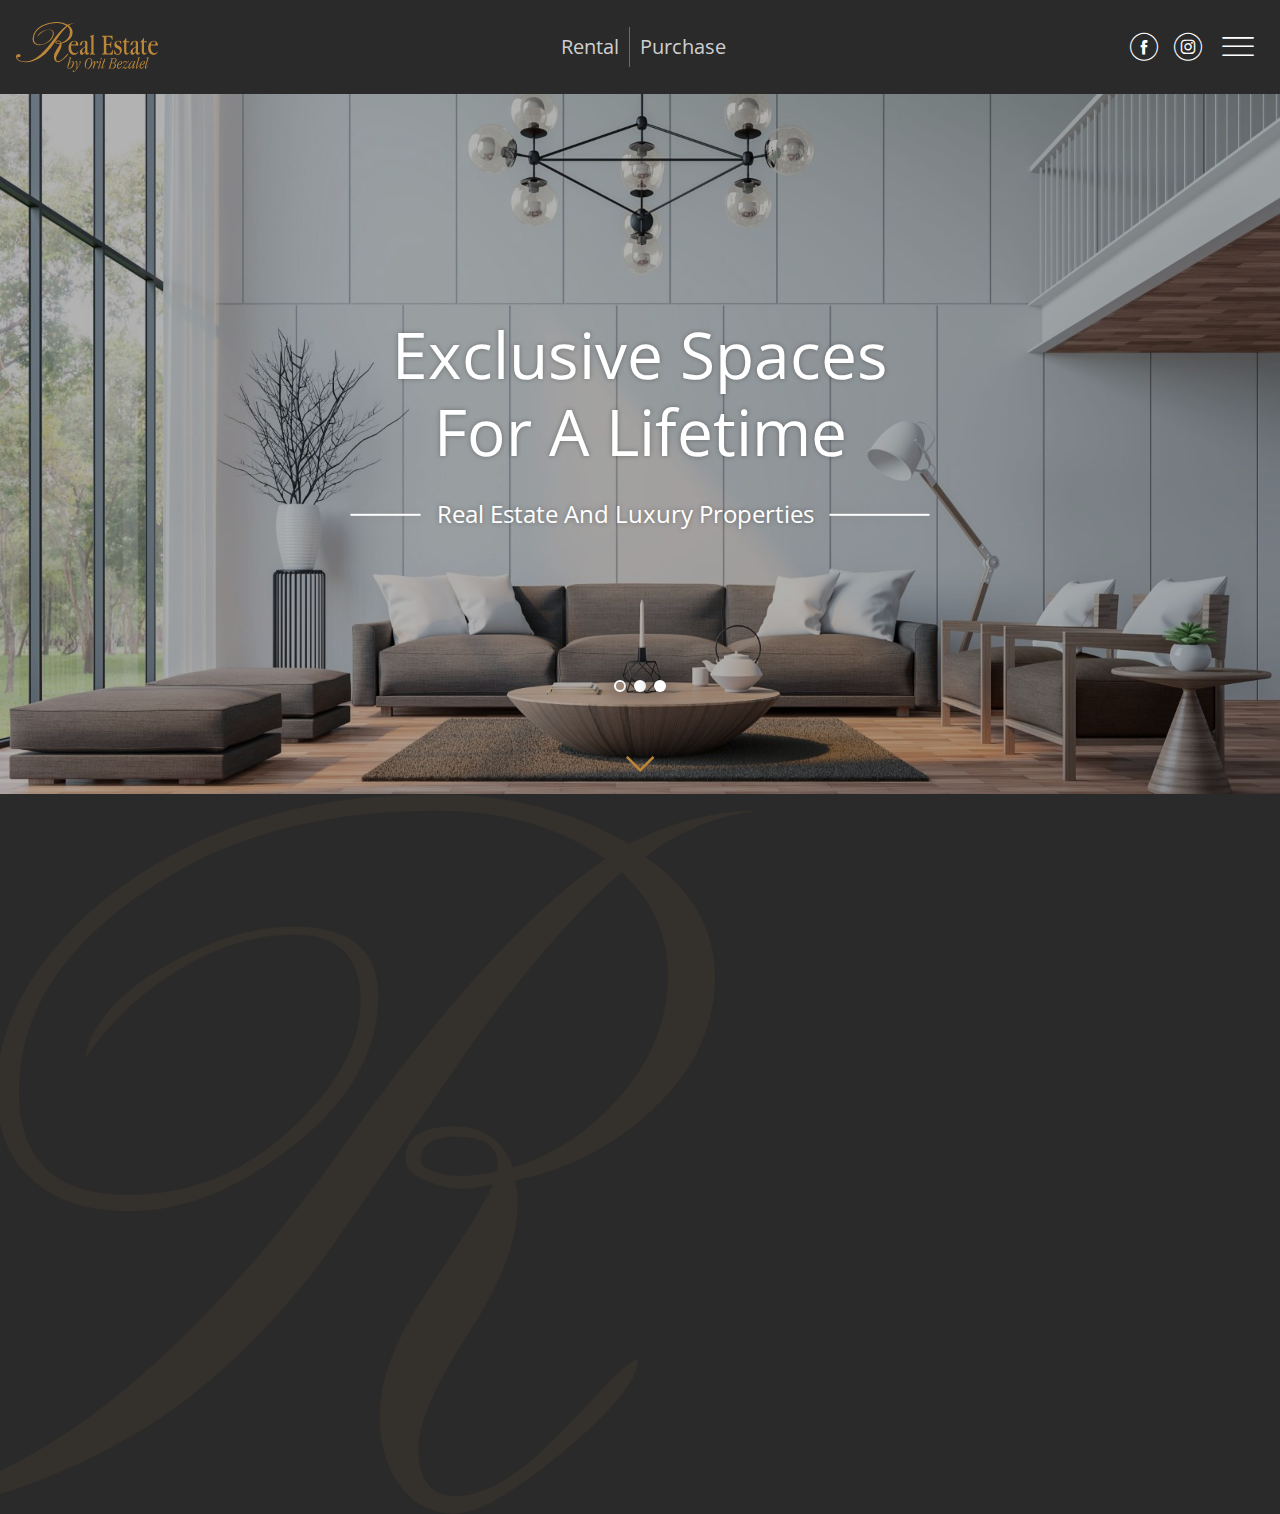
<file: index.html>
<!doctype html>
<html lang="en">
<head>
  <meta charset="UTF-8">
  <meta name="viewport"
        content="width=device-width, user-scalable=no, initial-scale=1.0, maximum-scale=1.0, minimum-scale=1.0">
  <meta http-equiv="X-UA-Compatible" content="ie=edge">
  <script src="js/app.js" defer></script>
  <link rel="icon" href="assets/icons/favicon.svg"/>
  <link rel="stylesheet" href="moon/style.css"/>
  <link rel="stylesheet" href="styles/css/reset.css">
  <link rel="stylesheet" href="https://cdn.jsdelivr.net/npm/swiper/swiper-bundle.min.css"/>
  <link rel="stylesheet" href="styles/css/styles.css">
  <link rel="preconnect" href="https://fonts.googleapis.com">
  <link rel="preconnect" href="https://fonts.gstatic.com" crossorigin>
  <link href="https://fonts.googleapis.com/css2?family=Open+Sans:wght@300;400;500;600;700&display=swap"
        rel="stylesheet">
  <link rel="stylesheet" href="https://unpkg.com/aos@next/dist/aos.css"/>
  <title>Real Estate</title>
</head>
<body>
<header class="c-header">
  <a href="#">
    <img src="assets/icons/logo.svg" alt="Real Estate By Oril Bezalel">
  </a>
  <ul class="list-links">
    <li class="item-link"><a href="#">Rental</a></li>
    <li class="item-link"><a href="#">Purchase</a></li>
  </ul>
  <div class="header-side">
    <nav class="social-list">
      <ul class="social-links">
        <li><a href="#"><span class="app-font-icon icon-facebook"></span></a></li>
        <li><a href="#"><span class="app-font-icon icon-instagram"></span></a></li>
      </ul>
    </nav>
    <button id="menu-button" class="menu-button" aria-label="Menu"><span style="font-size: 40px" class="app-font-icon icon-menu"></span>
    </button>
  </div>
  <div class="menu-wrapper">
    <button id="close-icon" class="btn close-icon">
      <span>&#x2715</span>
    </button>
    <ul class="menu-list u-flow-fluid">
      <li class="item-link"><a href="#">Link 1</a></li>
      <li class="item-link"><a href="#">Link 2</a></li>
      <li class="item-link"><a href="#">Link 3</a></li>
    </ul>

    <ul class="list-links">
      <li class="item-link"><a href="#">Rental</a></li>
      <li class="item-link"><a href="#">Purchase</a></li>
    </ul>

    <nav class="social-list d-none">
      <ul class="social-links-menu">
        <li><a href="#"><span class="app-font-icon icon-facebook"></span></a></li>
        <li><a href="#"><span class="app-font-icon icon-instagram"></span></a></li>
      </ul>
    </nav>
  </div>
</header>

<main class="c-main">
  <section>
    <div class="swiper mySwiper">
      <div class="swiper-wrapper">
        <div class="swiper-slide">
          <div class="swipe-item">
            <div class="swipe-content">
              <h1 class="swipe-title">Exclusive Spaces <br> For A Lifetime</h1>
              <span class="swipe-description">Real Estate And Luxury Properties</span>
            </div>
            <picture class="picture">
              <source srcset="assets/images/room-desktop.jpg" media="(min-width: 600px)">
              <!--          <source srcset="assets/images/room-mobile.jpg" media="(min-width: 600px)">-->
              <img src="assets/images/room-mobile.jpg" alt="">
            </picture>
          </div>
        </div>
        <div class="swiper-slide">
          <div class="swipe-item">
            <div class="swipe-content">
              <h1 class="swipe-title">Exclusive Spaces <br> For A Lifetime</h1>
              <span class="swipe-description">Real Estate And Luxury Properties</span>
            </div>
            <picture class="picture">
              <source srcset="assets/images/building-desktop.jpg" media="(min-width: 500px)">
              <!--          <source srcset="assets/images/room-mobile.jpg" media="(min-width: 600px)">-->
              <img src="assets/images/building-mobile.jpg" alt="">
            </picture>
          </div>

        </div>
        <div class="swiper-slide">
          <div class="swipe-item">
            <div class="swipe-content">
              <h1 class="swipe-title">Exclusive Spaces <br> For A Lifetime</h1>
              <span class="swipe-description">Real Estate And Luxury Properties</span>
            </div>
            <picture class="picture">
              <source srcset="assets/images/room-desktop.jpg" media="(min-width: 600px)">
              <!--          <source srcset="assets/images/room-mobile.jpg" media="(min-width: 600px)">-->
              <img src="assets/images/room-mobile.jpg" alt="">
            </picture>
          </div>
        </div>
      </div>
      <div class="swiper-pagination"></div>
      <button id="scroll-button" class="scroll-button" aria-label="Scroll down"><span class="app-font-icon icon-arrow"></span></button>
    </div>

  </section>

  <section class="section story-section">
    <div class="section-wrapper">
      <div class="item section-text" data-aos="fade-right">
        <div class="u-flow-fluid">
          <h2 class="section-title">Our story</h2>
          <p class="section-description">Lorem ipsum dolor sit amet, consectetur adipisicing elit. Accusantium, cumque
            error ex ipsam quasi sit
            voluptatum. Atque beatae earum exercitationem, facere laborum modi mollitia nihil, odio pariatur quas quasi
            similique.</p>
          <p class="section-description">Lorem ipsum dolor sit amet, consectetur adipisicing elit. Consequatur esse
            maiores nemo obcaecati repellat.
            Amet animi deleniti labore magni sed suscipit. Aliquam error esse labore perspiciatis possimus quae?
            Delectus,
            quaerat.</p>
        </div>
      </div>

      <div class="item section-image" data-aos="fade-left">
        <img src="assets/images/about_us_picture.png" alt="about us image">
      </div>

    </div>
  </section>


</main>


<script src="https://cdn.jsdelivr.net/npm/swiper/swiper-bundle.min.js"></script>
<script>
	var swiper = new Swiper(".mySwiper", {
		pagination: {
			el: ".swiper-pagination",
			clickable: true,
			renderBullet: function (index, className) {
				return '<span class="' + className + '">' + "</span>";
			}
		},
		autoplay: {
			delay: 5000,
			disableOnInteraction: true,
		},
		keyboard: {
			enabled: true,
		},
	});
</script>
<script src="https://unpkg.com/aos@next/dist/aos.js"></script>
<script>
	AOS.init();
</script>

</body>
</html>
</file>
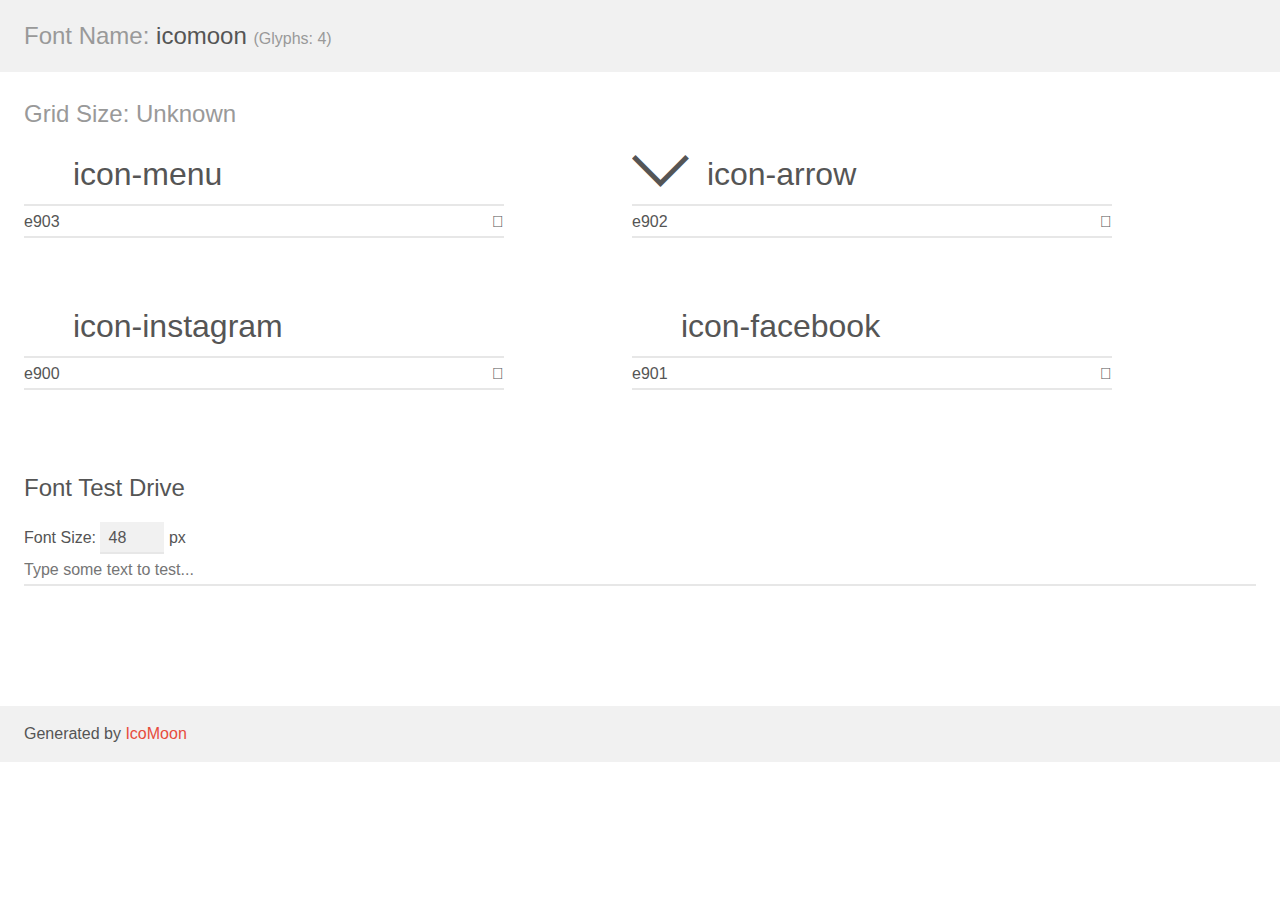
<file: moon/demo.html>
<!doctype html>
<html>
<head>
    <meta charset="utf-8">
    <title>IcoMoon Demo</title>
    <meta name="description" content="An Icon Font Generated By IcoMoon.io">
    <meta name="viewport" content="width=device-width, initial-scale=1">
    <link rel="stylesheet" href="demo-files/demo.css">
    <link rel="stylesheet" href="style.css"></head>
<body>
    <div class="bgc1 clearfix">
        <h1 class="mhmm mvm"><span class="fgc1">Font Name:</span> icomoon <small class="fgc1">(Glyphs:&nbsp;4)</small></h1>
    </div>
    <div class="clearfix mhl ptl">
        <h1 class="mvm mtn fgc1">Grid Size: Unknown</h1>
        <div class="glyph fs1">
            <div class="clearfix bshadow0 pbs">
                <span class="icon-menu"></span>
                <span class="mls"> icon-menu</span>
            </div>
            <fieldset class="fs0 size1of1 clearfix hidden-false">
                <input type="text" readonly value="e903" class="unit size1of2" />
                <input type="text" maxlength="1" readonly value="&#xe903;" class="unitRight size1of2 talign-right" />
            </fieldset>
            <div class="fs0 bshadow0 clearfix hidden-true">
                <span class="unit pvs fgc1">liga: </span>
                <input type="text" readonly value="" class="liga unitRight" />
            </div>
        </div>
        <div class="glyph fs1">
            <div class="clearfix bshadow0 pbs">
                <span class="icon-arrow"></span>
                <span class="mls"> icon-arrow</span>
            </div>
            <fieldset class="fs0 size1of1 clearfix hidden-false">
                <input type="text" readonly value="e902" class="unit size1of2" />
                <input type="text" maxlength="1" readonly value="&#xe902;" class="unitRight size1of2 talign-right" />
            </fieldset>
            <div class="fs0 bshadow0 clearfix hidden-true">
                <span class="unit pvs fgc1">liga: </span>
                <input type="text" readonly value="" class="liga unitRight" />
            </div>
        </div>
        <div class="glyph fs1">
            <div class="clearfix bshadow0 pbs">
                <span class="icon-instagram"></span>
                <span class="mls"> icon-instagram</span>
            </div>
            <fieldset class="fs0 size1of1 clearfix hidden-false">
                <input type="text" readonly value="e900" class="unit size1of2" />
                <input type="text" maxlength="1" readonly value="&#xe900;" class="unitRight size1of2 talign-right" />
            </fieldset>
            <div class="fs0 bshadow0 clearfix hidden-true">
                <span class="unit pvs fgc1">liga: </span>
                <input type="text" readonly value="" class="liga unitRight" />
            </div>
        </div>
        <div class="glyph fs1">
            <div class="clearfix bshadow0 pbs">
                <span class="icon-facebook"></span>
                <span class="mls"> icon-facebook</span>
            </div>
            <fieldset class="fs0 size1of1 clearfix hidden-false">
                <input type="text" readonly value="e901" class="unit size1of2" />
                <input type="text" maxlength="1" readonly value="&#xe901;" class="unitRight size1of2 talign-right" />
            </fieldset>
            <div class="fs0 bshadow0 clearfix hidden-true">
                <span class="unit pvs fgc1">liga: </span>
                <input type="text" readonly value="" class="liga unitRight" />
            </div>
        </div>
    </div>

    <!--[if gt IE 8]><!-->
    <div class="mhl clearfix mbl">
        <h1>Font Test Drive</h1>
        <label>
            Font Size: <input id="fontSize" type="number" class="textbox0 mbm"
            min="8" value="48" />
            px
        </label>
        <input id="testText" type="text" class="phl size1of1 mvl"
        placeholder="Type some text to test..." value=""/>
        <div id="testDrive" class="icon-" style="font-family: icomoon">&nbsp;
        </div>
    </div>
    <!--<![endif]-->
    <div class="bgc1 clearfix">
        <p class="mhl">Generated by <a href="https://icomoon.io/app">IcoMoon</a></p>
    </div>

    <script src="demo-files/demo.js"></script>
</body>
</html>
</file>
<file: moon/style.css>
@font-face {
  font-family: 'icomoon';
  src:  url('fonts/icomoon.eot?8x8s0o');
  src:  url('fonts/icomoon.eot?8x8s0o#iefix') format('embedded-opentype'),
    url('fonts/icomoon.ttf?8x8s0o') format('truetype'),
    url('fonts/icomoon.woff?8x8s0o') format('woff'),
    url('fonts/icomoon.svg?8x8s0o#icomoon') format('svg');
  font-weight: normal;
  font-style: normal;
  font-display: block;
}

[class^="icon-"], [class*=" icon-"] {
  /* use !important to prevent issues with browser extensions that change fonts */
  font-family: 'icomoon' !important;
  speak: never;
  font-style: normal;
  font-weight: normal;
  font-variant: normal;
  text-transform: none;
  line-height: 1;

  /* Better Font Rendering =========== */
  -webkit-font-smoothing: antialiased;
  -moz-osx-font-smoothing: grayscale;
}

.icon-menu:before {
  content: "\e903";
  color: #fff;
}
.icon-arrow:before {
  content: "\e902";
}
.icon-instagram:before {
  content: "\e900";
  color: #fff;
}
.icon-facebook:before {
  content: "\e901";
  color: #fff;
}
</file>
<file: styles/css/styles.css>
:root {
  --display-menu: none;
  --primary-color: #bd8739;
}

body {
  scroll-behavior: smooth;
  font-family: "Open Sans", sans-serif;
  overflow-x: hidden;
}

.c-header {
  display: flex;
  flex-wrap: wrap;
  align-items: center;
  justify-content: space-between;
  background-color: #2a2a2a;
  padding: 22px 16px;
  position: relative;
}
.c-header .header-side {
  display: flex;
  align-items: center;
  gap: 10px;
}
.c-header .header-side .menu-button {
  background-color: transparent;
  border: none;
  cursor: pointer;
}
.c-header .app-font-icon:hover:before {
  color: var(--primary-color);
  transition: 0.4s;
}

.social-links {
  display: flex;
  gap: 16px;
}

.social-links-menu {
  display: flex;
  flex-direction: column;
  align-items: flex-start;
  gap: 16px;
}

.list-links {
  display: flex;
}
.list-links .item-link a {
  color: #cfcfcf;
  transition: 0.4s color;
  padding: 10px;
  font-size: 20px;
}
.list-links .item-link a:hover {
  color: var(--primary-color);
  transition: 0.4s color;
}
.list-links .item-link:not(:last-child) {
  border-right: 1px solid #6C6C6C;
}

.slideIn {
  animation: slideIn 0.6s ease-in-out;
  display: block;
}

.slideOut {
  transform: translateX(100%);
  transition: 0.4s;
}

.menu-wrapper {
  display: var(--display-menu);
  position: absolute;
  right: 0;
  top: 0;
  background-color: #1F1F1F;
  width: 200px;
  height: 400px;
  z-index: 2;
  overflow: auto;
}
.menu-wrapper .close-icon {
  color: white;
  font-weight: 300;
  position: absolute;
  right: 20px;
  top: 14px;
  padding: 10px;
  cursor: pointer;
  user-select: none;
  transition: 0.5s color;
}
.menu-wrapper .close-icon:hover {
  color: var(--primary-color);
  transition: 0.2s color;
}
.menu-wrapper .close-icon span {
  font-size: 20px;
}
.menu-wrapper .menu-list {
  margin-top: 20px;
  margin-bottom: 10px;
}
.menu-wrapper .menu-list .item-link a {
  display: block;
  width: 70%;
  padding: 10px;
  color: white;
  transition: 0.5s color;
  font-size: 16px;
}
.menu-wrapper .menu-list .item-link a:hover {
  color: var(--primary-color);
  transition: 0.2s color;
}
.menu-wrapper .list-links {
  margin-bottom: 10px;
}
.menu-wrapper .list-links .item-link a {
  width: 70%;
}

.c-main {
  position: relative;
  height: 100%;
}

.swiper-slide {
  text-align: center;
  font-size: 18px;
  background: #fff;
  /* Center slide text vertically */
  display: -webkit-box;
  display: -ms-flexbox;
  display: -webkit-flex;
  display: flex;
  -webkit-box-pack: center;
  -ms-flex-pack: center;
  -webkit-justify-content: center;
  justify-content: center;
  -webkit-box-align: center;
  -ms-flex-align: center;
  -webkit-align-items: center;
  align-items: center;
}

.swiper-slide img {
  display: block;
  width: 100%;
  height: 100%;
  object-fit: cover;
}

.swiper-pagination {
  bottom: 100px !important;
}

.swiper-pagination-bullet {
  width: 12px;
  height: 12px;
  text-align: center;
  line-height: 20px;
  font-size: 12px;
  color: #000;
  background-color: white !important;
  opacity: unset !important;
  box-shadow: 0 0 20px 0 #000000;
}

.swiper-pagination-bullet-active {
  width: 8px;
  height: 8px;
  border: 2px solid white !important;
  background: transparent !important;
}

.picture {
  height: 100%;
}

.scroll-button {
  border: none;
  background-color: transparent;
  position: absolute;
  bottom: 10px;
  z-index: 1;
  left: 0;
  right: 0;
  cursor: pointer;
  padding: 20px;
  transform: translateY(10px);
  animation: scrollButton 2s ease-in-out infinite backwards;
}
.scroll-button .app-font-icon {
  color: var(--primary-color);
  font-size: 16px;
}

.section {
  padding-block: clamp(40px, 10vw, 140px);
}

.story-section {
  background-color: #2a2a2a;
  background-image: url("../../assets/images/R_graphic_element.svg");
  background-repeat: no-repeat;
  background-position: -300px 0;
  background-size: contain;
}

.section-wrapper {
  max-width: 1112px;
  margin-inline: auto;
  display: flex;
  align-items: center;
  justify-content: space-between;
  gap: 40px;
}

.section-text {
  flex: 0.5;
}
.section-text .section-title {
  color: #886C47;
  font-size: clamp(30px, 5vw, 40px);
}
.section-text .section-description {
  color: white;
  line-height: 1.5;
  font-size: clamp(14px, 4vw, 20px);
}

.section-image {
  flex: 0.5;
}

.swiper {
  width: 100%;
}

.u-flow-fluid > * + * {
  margin-top: 20px;
}

.swipe-item {
  position: relative;
  height: 100%;
  width: 100%;
}
.swipe-item:after {
  display: block;
  content: "";
  position: absolute;
  top: 0;
  bottom: 0;
  left: 0;
  right: 0;
  background-color: rgba(0, 0, 0, 0.3);
}

.swipe-content {
  position: absolute;
  top: 47%;
  right: 50%;
  transform: translate(50%, -50%);
  text-shadow: 0 0 5px rgba(0, 0, 0, 0.3);
  z-index: 1;
  line-height: 1.2;
}

.swipe-title {
  font-size: clamp(30px, 5vw, 72px);
  color: white;
}

.swipe-description {
  display: flex;
  align-items: center;
  justify-content: center;
  gap: 16px;
  color: white;
  margin-top: 30px;
  font-size: clamp(16px, 5vw, 24px);
}
.swipe-description:after {
  display: inline-block;
  content: "";
  width: clamp(60px, 8vw, 100px);
  height: 2px;
  background-color: white;
  box-shadow: 0 0 10px #8a8a8a;
}
.swipe-description:before {
  display: inline-block;
  content: "";
  width: clamp(70px, 5vw, 100px);
  height: 2px;
  background-color: white;
  box-shadow: 0 0 10px #8a8a8a;
}

.d-none {
  display: none;
}

.d-block {
  display: block;
}

@media (max-width: 1200px) {
  .section-wrapper {
    padding-inline: 20px;
  }

  .section-text {
    flex: 0.5;
  }

  .section-image {
    flex: 0.5;
    width: 40%;
  }
}
@media (max-width: 700px) {
  .section-wrapper {
    flex-direction: column-reverse;
  }

  .section-image {
    width: 100%;
  }
}
@media (max-width: 620px) {
  .social-links {
    display: none;
  }

  .list-links {
    display: none;
  }

  .menu-wrapper .social-list {
    display: flex !important;
    flex-direction: column;
    align-items: revert;
    gap: 20px;
  }
  .menu-wrapper .social-list li {
    padding-inline-start: 10px;
  }
  .menu-wrapper .list-links {
    display: flex !important;
    flex-direction: column;
    gap: 10px;
  }
  .menu-wrapper .item-link > a {
    font-size: 16px !important;
    color: white;
  }
}
@media (max-width: 500px) {
  .swiper-wrapper {
    height: 550px;
  }

  .story-section {
    background-position: -89px 267px !important;
  }
}
@media (min-width: 501px) {
  .swiper {
    height: 700px;
  }

  .menu-wrapper .list-links {
    display: none;
  }
}
@keyframes slideIn {
  0% {
    transform: translateX(100%);
  }
  100% {
    transform: translateX(0);
  }
}
@keyframes scrollButton {
  50% {
    transform: translateY(0);
  }
}

/*# sourceMappingURL=styles.css.map */
</file>
<file: moon/demo-files/demo.css>
body {
  padding: 0;
  margin: 0;
  font-family: sans-serif;
  font-size: 1em;
  line-height: 1.5;
  color: #555;
  background: #fff;
}
h1 {
  font-size: 1.5em;
  font-weight: normal;
}
small {
  font-size: .66666667em;
}
a {
  color: #e74c3c;
  text-decoration: none;
}
a:hover, a:focus {
  box-shadow: 0 1px #e74c3c;
}
.bshadow0, input {
  box-shadow: inset 0 -2px #e7e7e7;
}
input:hover {
  box-shadow: inset 0 -2px #ccc;
}
input, fieldset {
  font-family: sans-serif;
  font-size: 1em;
  margin: 0;
  padding: 0;
  border: 0;
}
input {
  color: inherit;
  line-height: 1.5;
  height: 1.5em;
  padding: .25em 0;
}
input:focus {
  outline: none;
  box-shadow: inset 0 -2px #449fdb;
}
.glyph {
  font-size: 16px;
  width: 15em;
  padding-bottom: 1em;
  margin-right: 4em;
  margin-bottom: 1em;
  float: left;
  overflow: hidden;
}
.liga {
  width: 80%;
  width: calc(100% - 2.5em);
}
.talign-right {
  text-align: right;
}
.talign-center {
  text-align: center;
}
.bgc1 {
  background: #f1f1f1;
}
.fgc1 {
  color: #999;
}
.fgc0 {
  color: #000;
}
p {
  margin-top: 1em;
  margin-bottom: 1em;
}
.mvm {
  margin-top: .75em;
  margin-bottom: .75em;
}
.mtn {
  margin-top: 0;
}
.mtl, .mal {
  margin-top: 1.5em;
}
.mbl, .mal {
  margin-bottom: 1.5em;
}
.mal, .mhl {
  margin-left: 1.5em;
  margin-right: 1.5em;
}
.mhmm {
  margin-left: 1em;
  margin-right: 1em;
}
.mls {
  margin-left: .25em;
}
.ptl {
  padding-top: 1.5em;
}
.pbs, .pvs {
  padding-bottom: .25em;
}
.pvs, .pts {
  padding-top: .25em;
}
.unit {
  float: left;
}
.unitRight {
  float: right;
}
.size1of2 {
  width: 50%;
}
.size1of1 {
  width: 100%;
}
.clearfix:before, .clearfix:after {
  content: " ";
  display: table;
}
.clearfix:after {
  clear: both;
}
.hidden-true {
  display: none;
}
.textbox0 {
  width: 3em;
  background: #f1f1f1;
  padding: .25em .5em;
  line-height: 1.5;
  height: 1.5em;
}
#testDrive {
  display: block;
  padding-top: 24px;
  line-height: 1.5;
}
.fs0 {
  font-size: 16px;
}
.fs1 {
  font-size: 32px;
}
</file>
